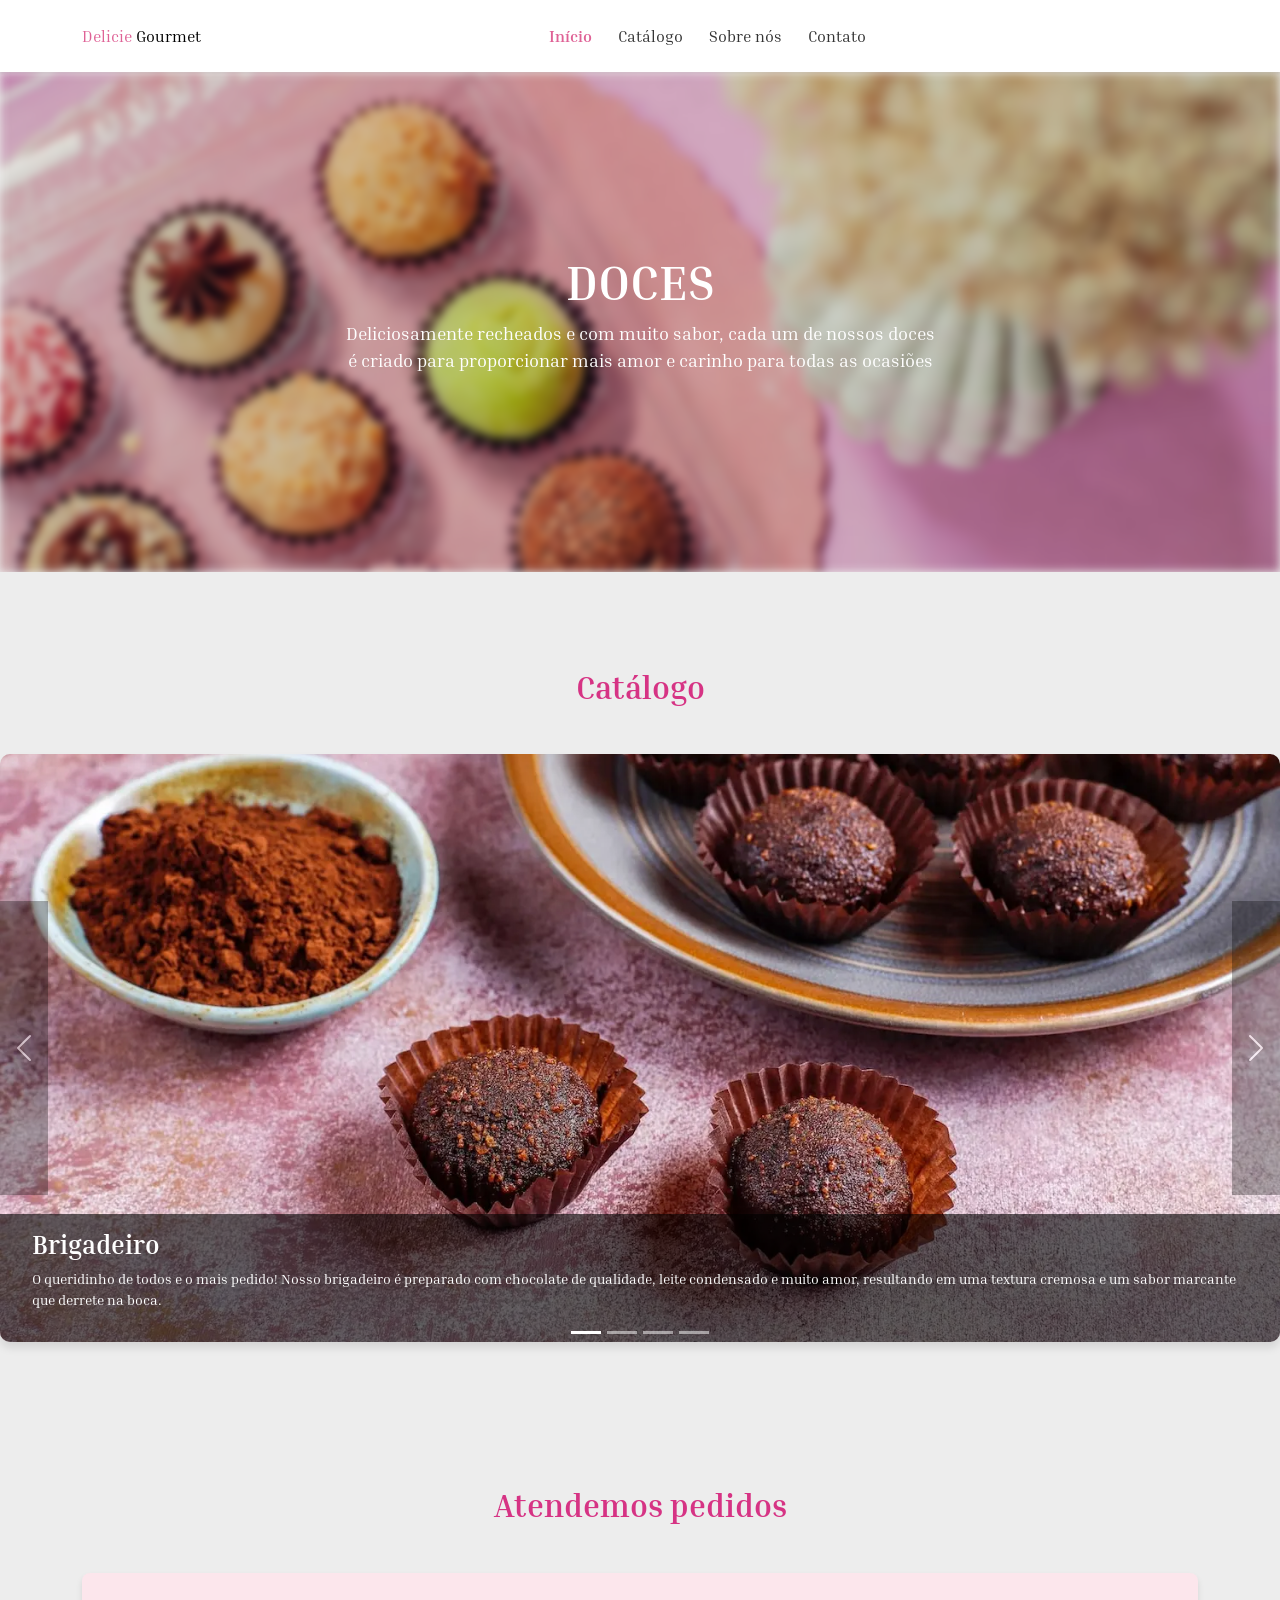
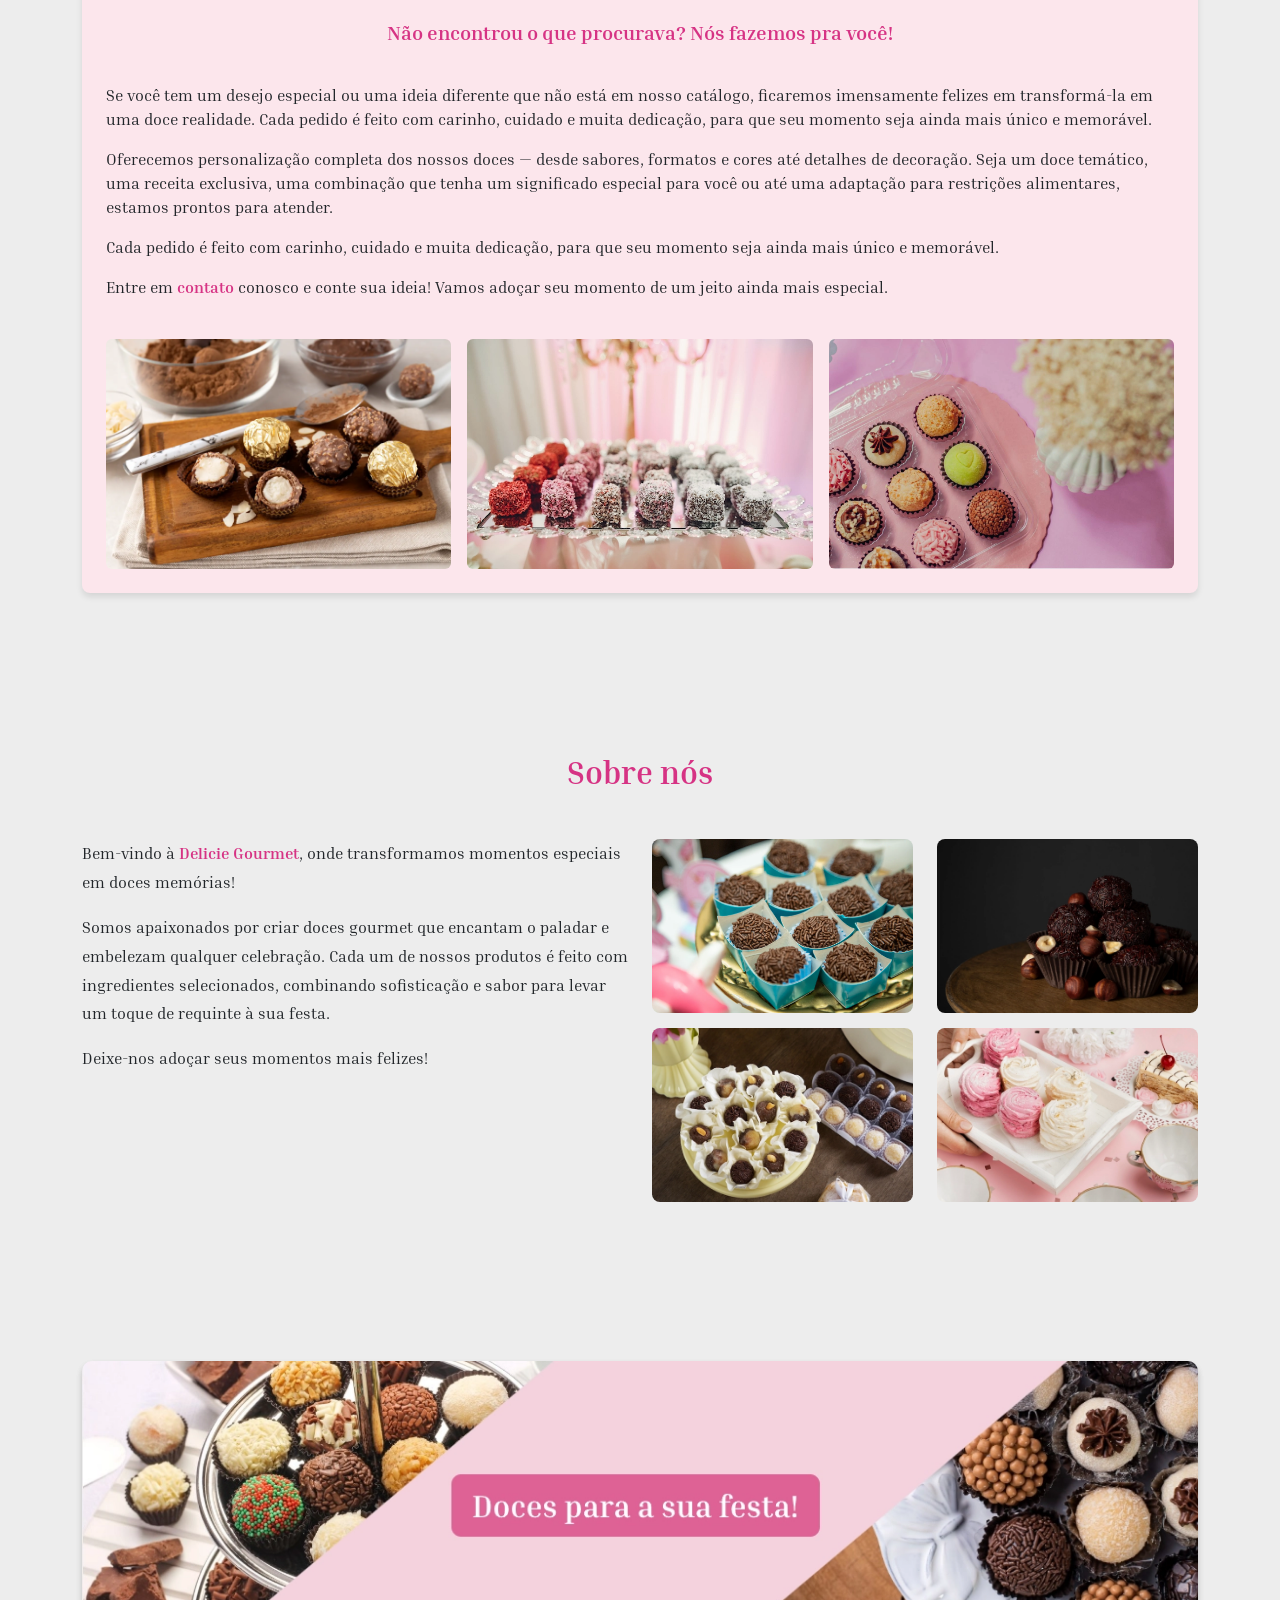
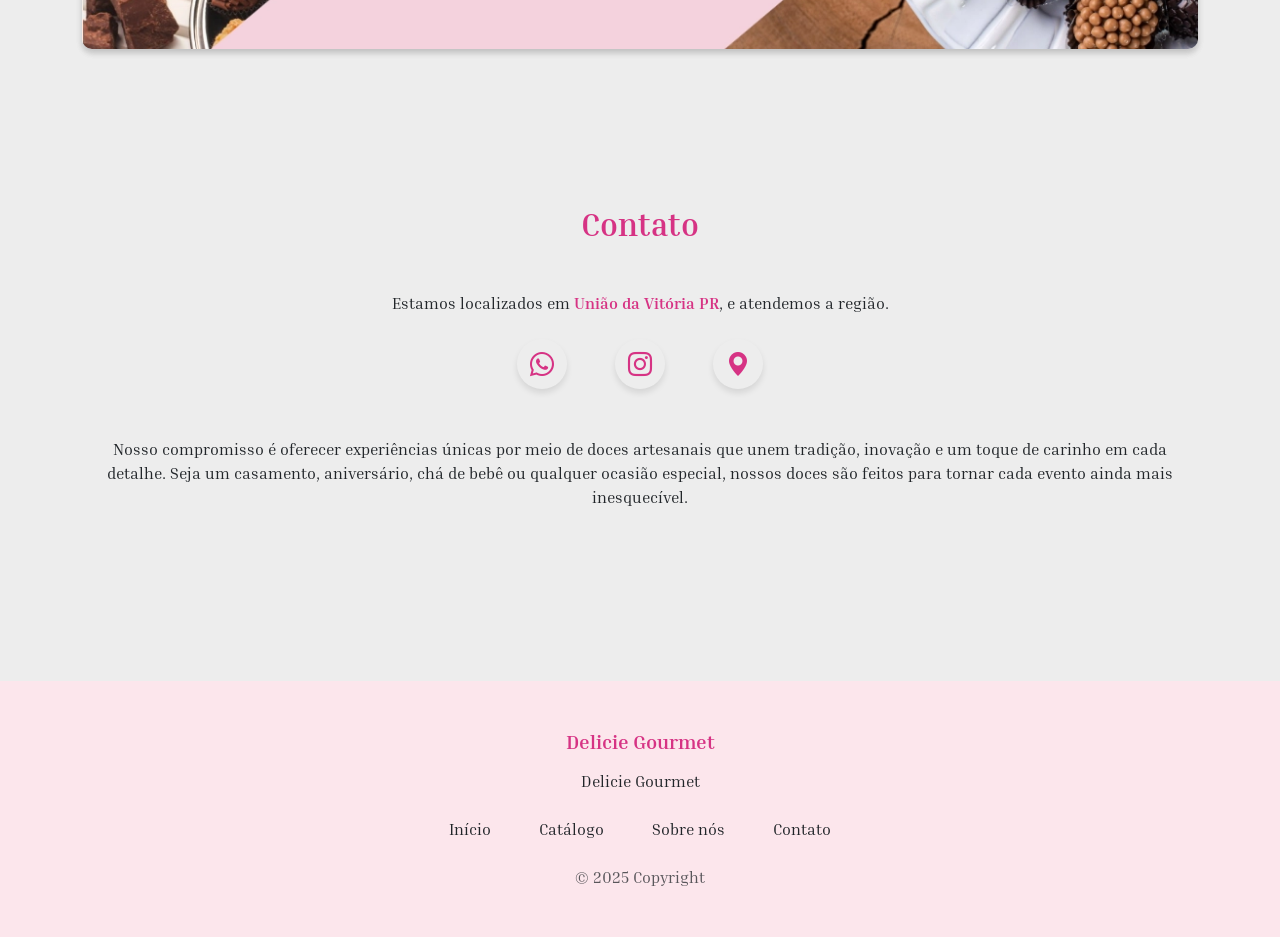
<file: index.html>
<!DOCTYPE html>
<html lang="en">
  <link href="https://cdn.jsdelivr.net/npm/bootstrap@5.3.3/dist/css/bootstrap.min.css" rel="stylesheet" integrity="sha384-QWTKZyjpPEjISv5WaRU9OFeRpok6YctnYmDr5pNlyT2bRjXh0JMhjY6hW+ALEwIH" crossorigin="anonymous">
  <script src="https://cdn.jsdelivr.net/npm/bootstrap@5.3.3/dist/js/bootstrap.bundle.min.js" integrity="sha384-YvpcrYf0tY3lHB60NNkmXc5s9fDVZLESaAA55NDzOxhy9GkcIdslK1eN7N6jIeHz" crossorigin="anonymous"></script>
<head>
  <meta name="description" content="Delicie Gourmet - Doces artesanais para festas e momentos especiais. Brigadeiros, beijinhos, cajuzinhos e muito mais. Faça sua encomenda!">
  <meta charset="UTF-8">
  <meta name="viewport" content="width=device-width, initial-scale=1.0">
  <link rel="icon" type="image/png" href="Imagens/4646462.png">
  <link rel="preconnect" href="https://fonts.googleapis.com">
  <link rel="preconnect" href="https://fonts.gstatic.com" crossorigin>
  <link href="https://fonts.googleapis.com/css2?family=Inria+Serif:ital,wght@0,300;0,400;0,700;1,300;1,400;1,700&display=swap" rel="stylesheet">
  <link href="https://cdn.jsdelivr.net/npm/bootstrap-icons@1.10.5/font/bootstrap-icons.css" rel="stylesheet">
  <title>Delicie Gourmet</title>
    <!-- Incluir CSS -->
    <link rel="stylesheet" href="css/style.css">
</head>
<body class="s">
  <!-- Incluir Navbar -->
  <section id="inicio">
  <nav class="navbar navbar-expand-md">
    <div class="container d-flex align-items-center justify-content-between">
      <a class="navbar-brand" href="#">
        <span class="brand-highlight">Delicie</span> Gourmet
      </a>
      <div class="collapse navbar-collapse">
        <ul class="navbar-nav mx-auto">
          <li class="nav-item">
            <a class="nav-link pink" href="#">Início</a>
          </li>
          <li class="nav-item">
            <a class="nav-link" href="#catalogo">Catálogo</a>
          </li>
          <li class="nav-item">
            <a class="nav-link" href="#sobre">Sobre nós</a>
          </li>
          <li class="nav-item">
            <a class="nav-link" href="#contato">Contato</a>
          </li>
        </ul>
      </div>
    </div>
  </nav>
  </section>
  <!-- Imagem DOCES -->
  <div class="img_home hero-section mb-5">
  <div class="background-blur"></div>
  <!-- Texto por cima da imagem -->
  <div class="text-overlay">
    <h1 class="h1_banner">DOCES</h1>
    <p class="p_banner">
      Deliciosamente recheados e com muito sabor, cada um de nossos doces é criado para proporcionar mais amor e carinho para todas as ocasiões
    </p>
  </div>
</div>
<!-- Carroussel -->
<section id="catalogo" class="py-5 mb-5 text-center">
  <h2 class="text-center pink-title mb-5">Catálogo</h2>
  <div id="carouselExemplo" class="carousel slide" data-bs-ride="carousel">
    <!-- Indicadores -->
    <div class="carousel-indicators">
      <button type="button" data-bs-target="#carouselExemplo" data-bs-slide-to="0" class="active" aria-current="true" aria-label="Slide 1"></button>
      <button type="button" data-bs-target="#carouselExemplo" data-bs-slide-to="1" aria-label="Slide 2"></button>
      <button type="button" data-bs-target="#carouselExemplo" data-bs-slide-to="2" aria-label="Slide 3"></button>
      <button type="button" data-bs-target="#carouselExemplo" data-bs-slide-to="3" aria-label="Slide 4"></button>
    </div>
    <!-- Slides -->
    <div class="carousel-inner text-center">
      <div class="carousel-item active">
        <img src="Imagens/brigadeiro2.webp" class="img-fluid d-block mx-auto carousel-img" alt="Brigadeiro gourmet com granulado de chocolate">
        <div class="carousel-caption">
          <h5 class="slide-texto fw-bold">Brigadeiro</h5>
          <p class="small">O queridinho de todos e o mais pedido! Nosso brigadeiro é preparado com chocolate de qualidade, leite condensado e muito amor, resultando em uma textura cremosa e um sabor marcante que derrete na boca.</p>
        </div>
      </div>
      <div class="carousel-item">
        <img src="Imagens/beijinho.webp" class="img-fluid d-block mx-auto carousel-img" alt="Beijinho tradicional coberto com coco ralado">
        <div class="carousel-caption">
          <h5 class="slide-texto fw-bold">Beijinho</h5>
          <p class="small">Um clássico irresistível! Nosso beijinho é feito com leite condensado, coco fresco e finalizado com açúcar cristal, trazendo aquele sabor doce, macio e cheio de carinho que encanta em cada mordida.</p>
        </div>
      </div>
      <div class="carousel-item">
        <img src="Imagens/cajuzinho.webp" class="img-fluid d-block mx-auto carousel-img" alt="Cajuzinho artesanal com açúcar cristal">
        <div class="carousel-caption">
          <h5 class="slide-texto fw-bold">Cajuzinho</h5>
          <p class="small">Delicioso e cheio de sabor! Nosso cajuzinho combina amendoim torrado, leite condensado e um toque de chocolate, criando uma experiência doce, macia e simplesmente irresistível. A textura é incrivelmente cremosa, com o ponto perfeito que derrete na boca e deixa um gostinho inesquecível.</p>
        </div>
      </div>
      <div class="carousel-item">
        <img src="Imagens/casadinho-1.webp" class="img-fluid d-block mx-auto carousel-img" alt="Casadinho gourmet com açucar refinado">
        <div class="carousel-caption">
          <h5 class="slide-texto fw-bold">Casadinho</h5>
          <p class="small">Nosso cajuzinho é uma combinação perfeita de tradição e sabor. Feito com amendoim torrado, leite condensado e um leve toque de chocolate, ele entrega uma textura macia e um sabor que desperta memórias afetivas. Finalizado com açúcar cristal, cada mordida é uma explosão de doçura e aconchego.</p>
        </div>
      </div>
    </div>
    <!-- Controles -->
    <button class="carousel-control-prev" type="button" data-bs-target="#carouselExemplo" data-bs-slide="prev">
      <span class="carousel-control-prev-icon" aria-hidden="true"></span>
      <span class="visually-hidden">Anterior</span>
    </button>
    <button class="carousel-control-next" type="button" data-bs-target="#carouselExemplo" data-bs-slide="next">
      <span class="carousel-control-next-icon" aria-hidden="true"></span>
      <span class="visually-hidden">Próximo</span>
    </button>
  </div>
</section>
  <!-- Atendimento -->
  <section class="py-5 my-5">
  <div class="container text-center mb-3">
    <h2 class="text-center pink-title mb-5">Atendemos pedidos</h2>
    <div class="box-pedidos">
      <p class="text-center text_principal_atendemos">
        Não encontrou o que procurava? Nós fazemos pra você!
      </p>
      <p class="text-start">
        Se você tem um desejo especial ou uma ideia diferente que não está em nosso catálogo, ficaremos imensamente felizes em transformá-la em uma doce realidade. Cada pedido é feito com carinho, cuidado e muita dedicação, para que seu momento seja ainda mais único e memorável.
      </p>
      <p class="text-start">
        Oferecemos personalização completa dos nossos doces — desde sabores, formatos e cores até detalhes de decoração. Seja um doce temático, uma receita exclusiva, uma combinação que tenha um significado especial para você ou até uma adaptação para restrições alimentares, estamos prontos para atender.
      </p>
      <p class="text-start">
        Cada pedido é feito com carinho, cuidado e muita dedicação, para que seu momento seja ainda mais único e memorável.
      </p>
      <p class="text-start">
        Entre em <a href="#contato" class="text-decoration-none">contato</a> conosco e conte sua ideia! Vamos adoçar seu momento de um jeito ainda mais especial.
      </p>
      <div class="row mt-4 g-3">
        <div class="col-md-4">
          <img src="Imagens/docespersonalizados1.webp" alt="Doces deliciosos especias de ferreiro rocher" class="img-fluid rounded">
        </div>
        <div class="col-md-4">
          <img src="Imagens/docefundorosa.webp" alt="Doces artesanais com açucar refinado" class="img-fluid rounded">
        </div>
        <div class="col-md-4">
          <img src="Imagens/receitas-de-doce-gourmet.webp" alt="Doces especiais variados e coloridos" class="img-fluid rounded">
        </div>
      </div>
    </div>
  </div>
</section>
<!-- Sobre nós -->
  <div id="sobre" class="container py-5">
    <h2 class="text-center pink-title mb-5">Sobre nós</h2>
    <div class="row">
      <!-- Texto -->
      <div class="col-md-6">
        <p class="about-text">
          Bem-vindo à <span class="highlight">Delicie Gourmet</span>, onde transformamos momentos especiais em doces memórias!
        </p>
        <p class="about-text">
          Somos apaixonados por criar doces gourmet que encantam o paladar e embelezam qualquer celebração. Cada um de nossos produtos é feito com ingredientes selecionados, combinando sofisticação e sabor para levar um toque de requinte à sua festa.
        </p>
        <p class="about-text">
          Deixe-nos adoçar seus momentos mais felizes!
        </p>
      </div>
      <!-- Imagens -->
      <div class="col-md-6 about-images mb-5">
        <div class="row">
          <div class="img-fluid col-6">
            <img src="Imagens/brigadeiros.webp" alt="Brigadeiros artesanais dispostos em conjunto sobre uma bandeja elegante">
          </div>
          <div class="img-fluid col-6">
            <img src="Imagens/docefundoescuro.webp" alt="Brigadeiros gourmet decorados com avelãs, dispostos em forminhas sofisticadas">
          </div>
          <div class="img-fluid col-6">
            <img src="Imagens/doceagrupados.webp" alt="Variedade de doces artesanais organizados em uma bandeja, prontos para eventos especiais">
          </div>
          <div class="img-fluid col-6 mb-5">
            <img src="Imagens/arranjo-de-doces-deliciosos-de-alto-angulo.webp" alt="Doces gourmet artesanais com decoração elegante, representando sofisticação e sabor">
          </div>
        </div>
      </div>
    </div>
  </div>
  <div class="container d-flex justify-content-center">
  <div class="w-100">
    <img src="Imagens/Banner.webp" alt="Banner da Doces Gourmet com mensagem: 'Doces para a sua festa'"
         class="img-fluid w-100 h-100" style="object-fit: cover;">
  </div>
</div>
  <!-- Contato -->
  <section class="contact-section text-center">
    <div id="contato" class="container py-5 my-5">
      <h2 class="text-center pink-title mb-5">Contato</h2>
      <p class="mb-4">
        Estamos localizados em 
        <span class="fw-bold">União da Vitória PR</span>, 
        e atendemos a região.
      </p>
      <div class="d-flex justify-content-center gap-5 mb-5">
        <a href="https://wa.me/5542988355452" class="icon-circle" aria-label="Abrir conversa no WhatsApp"><i class="bi bi-whatsapp"></i></a>
        <a href="https://www.instagram.com/delicie.gourmet1/" class="icon-circle" aria-label="Visitar nosso Instagram"><i class="bi bi-instagram"></i></a>
        <a href="https://www.google.com/maps/place/R.+Profa.+Amazília,+376+-+Centro,+União+da+Vitória+-+PR" class="icon-circle" aria-label="Ver nossa localização no Google Maps"><i class="bi bi-geo-alt-fill"></i></a>
      </div>
      <p class="text mx-auto">
        Nosso compromisso é oferecer experiências únicas por meio de doces artesanais que unem tradição, inovação e um toque de carinho em cada detalhe. Seja um casamento, aniversário, chá de bebê ou qualquer ocasião especial, nossos doces são feitos para tornar cada evento ainda mais inesquecível.
      </p>
    </div>
  </section>
  <!--Footer -->
  <footer class="footer-rosa text-center text-dark py-5">
  <div>
    <h5 class="fw-bold mb-3">Delicie Gourmet</h5>
    <p class="mb-4">Delicie Gourmet</p>
    <ul class="nav justify-content-center gap-3 mb-4">
      <li class="nav-item">
        <a id="inicio" href="#inicio" class="nav-link px-3 text-dark">Início</a>
      </li>
      <li class="nav-item">
        <a id="catalogo" href="#catalogo" class="nav-link px-3 text-dark">Catálogo</a>
      </li>
      <li class="nav-item">
        <a id="sobre" href="#sobre" class="nav-link px-3 text-dark">Sobre nós</a>
      </li>
      <li class="nav-item">
        <a id="contato" href="#contato" class="nav-link px-3 text-dark">Contato</a>
      </li>
    </ul>
    <small class="text-muted" style="font-size: 1rem;">&copy; 2025 Copyright</small>
  </div>
</footer>
</body>
</html>
</file>
<file: css/style.css>
.s{
    background-color: #EDEDED;
    font-family: "Inria Serif", serif;
  }
  
/* Começo do css Navbar */
.navbar {
  background-color: white;
  box-shadow: 0px 2px 2px rgba(0, 0, 0, 0.1);
  height: 8vh;
  }

.navbar-brand {
  font-size: 16px;
  }

.pink{
  color: #DF6296 !important;
  font-weight: 600 !important;
}

.nav-link {
  color: #333;
  font-weight: 400;
  padding: 0 15px;
  }

.nav-link.active,
.nav-link:hover {
  color: #DF6296;
  }

.brand-highlight {
  color: #DF6296;
  font-weight: 500;
  }

.navbar-nav {
  gap: 10px;
  }   

/* Começo da imagem inicio */
.img_home{
  position: relative; 
  height: 500px; 
  overflow: hidden;
 }

 .background-blur {
  background-image: url('../Imagens/receitas-de-doce-gourmet.webp');
  background-size: cover;
  background-position: center;
  filter: blur(5px);
  position: absolute;
  top: 0;
  left: 0;
  right: 0;
  bottom: 0;
  z-index: 1;
}

.text-overlay{
  position: relative;
  z-index: 2;
  color: white;
  text-align: center;
  display: flex;
  flex-direction: column;
  justify-content: center;
  align-items: center;
  height: 100%;
  padding: 0 20px;
  }

.h1_banner{
  font-size: 48px;
  font-weight: 600;
  font-family: "Inria Serif", serif;
  }

.p_banner{
  font-size: 18px; 
  max-width: 600px; 
  font-weight: 400;
  }
  
/* Inicío do css Carrousel */

.carousel-indicators{
  margin-bottom: -2px;
}

#carouselExemplo {
  width: 1320px;
  max-width: 100%;
  margin: 0 auto;
  position: relative;
  box-shadow: 0 6px 8px rgba(0, 0, 0, 0.1);
  border-radius: 10px;
  }

/* Imagem com tamanho fixo */
.carousel-img {
  width: 1320px;
  max-width: 100%;
  height: 588px;
  object-fit: cover;
  display: block;
  margin: 0 auto;
  border-radius: 10px;
 }

/* Legenda com fundo preto até as bordas */
.carousel-caption {
  position: absolute;
  bottom: 0;
  left: 0;
  width: 100%;
  background-color: rgba(0, 0, 0, 0.6);
  padding: 1rem 2rem;
  text-align: left;
  color: white;
  border-bottom-right-radius: 10px;
  border-bottom-left-radius: 10px;
  }

/* Setas grudadas na imagem */
.carousel-control-prev,
.carousel-control-next {
  top: 50%;
  transform: translateY(-50%);
  width: 3rem;
  background-color: rgba(0, 0, 0, 0.6);
  z-index: 2;
  }

.carousel-control-prev {
  left: 0;
}

.carousel-control-next {
  right: 0;
}
  
/* Atendemos */
.box-pedidos {
  max-width: 1320px;
  background-color: #fce6ec;
  border-radius: 8px;
  box-shadow: 0 4px 6px rgba(0, 0, 0, 0.1);
  padding: 1.5rem;
  margin-left: auto;
  margin-right: auto;
}

.text_principal_atendemos{
  padding: 20px;
  font-size: 20px;
  font-weight: 600;
  color: #d63384;
}

/* Sobre nós */
.highlight {
  color: #d63384;
  font-weight: bold;
  }

.about-text {
  font-size: 1.1rem;
  line-height: 1.8;
  font-size: 16px;
  }

.about-images img {
  width: 100%;
  height: auto;
  border-radius: 8px;
  margin-bottom: 15px;
  }

/* Contato */
.contact-section {
  padding: 60px 20px;
  }

.fw-bold{
  color: #d63384;
}

.pink-title {
  color: #d63384;
  font-weight: bold;
  }

.icon-circle {
  color: #d63384;
  width: 50px;
  height: 50px;
  font-size: 1.5rem;
  border-radius: 50%;
  display: flex;
  align-items: center;
  justify-content: center;
  box-shadow: 0 4px 6px rgba(0, 0, 0, 0.1);
  transition: transform 0.3s ease;
  }

.icon-circle:hover {
  transform: scale(1.1);
  }


/* Footer */
.footer{
  background-color: #d63384;
  }

.banner{
  max-width: 1200px;
  height: 295px;
  overflow: hidden;
  }

.text-decoration-none{
  color: #d63384; 
  font-weight: 600;
  text-decoration: none;
  }

.footer-rosa {
  background-color: #fce6ec;
  }
  
.w-100{
  box-shadow: 0 4px 6px rgba(0, 0, 0, 0.1);
  border-radius: 10px;
  }

.slide-texto{
  color: #ffffff;
  font-size: 1.6rem;
}
</file>
